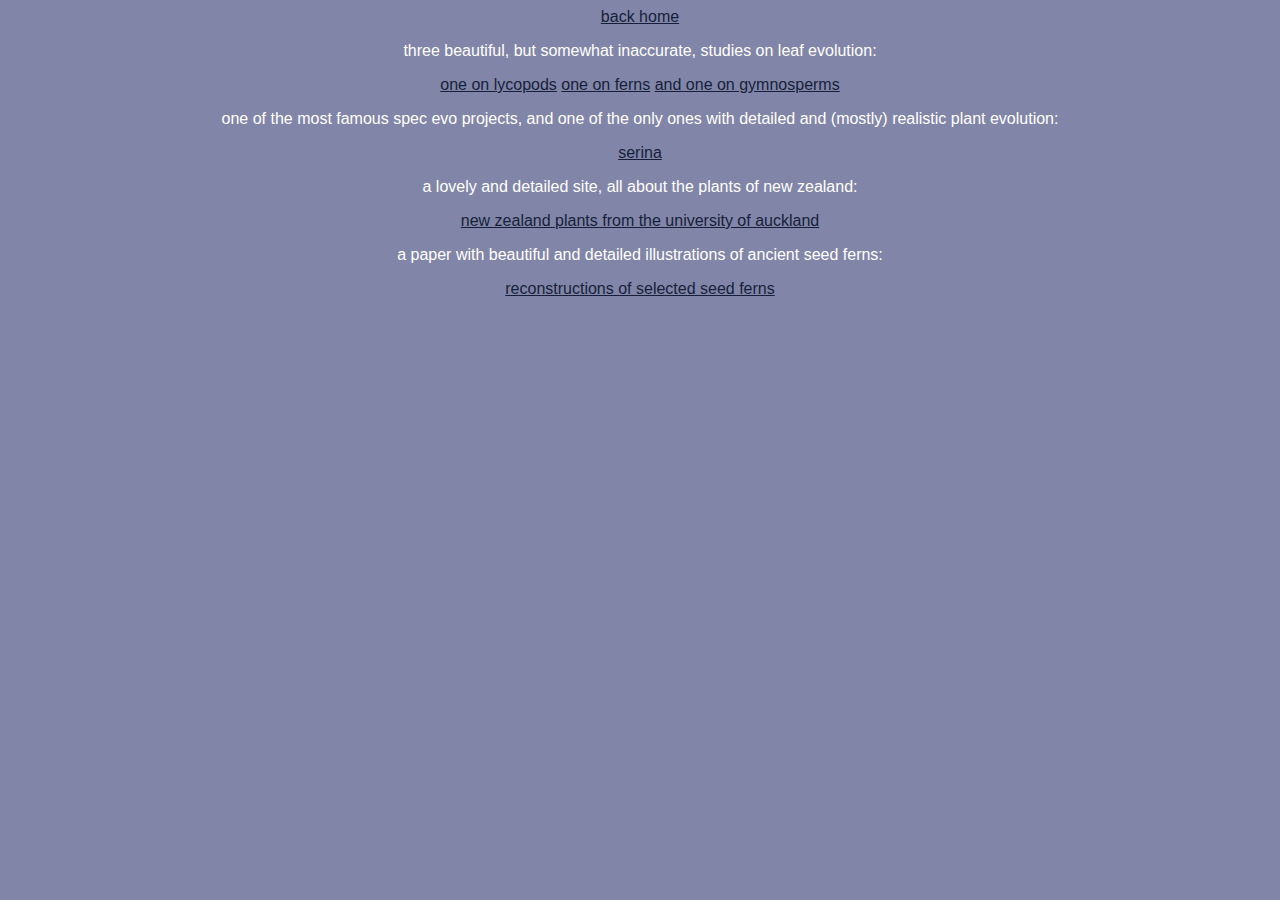
<file: cool-plant-web-sites.html>
<!doctype html>
<head>
  <title>eden's very cool and good list of fun plant web sites</title>
  <link href="https://eden-plant-lover.github.io/style.css" rel="stylesheet" />
</head>
<body>
  <a href="index.html">back home</a>
  <p>three beautiful, but somewhat inaccurate, studies on leaf evolution:</p>
  <a href="https://www.researchgate.net/publication/341823124_Leaf_Evolution_and_Classification_1_Lycopodiopsida">one on lycopods</a>
  <a href="https://www.researchgate.net/publication/346624639_Leaf_Evolution_and_Classification_2_Polypodiopsida">one on ferns</a>
  <a href="https://www.researchgate.net/publication/353091892_Leaf_Evolution_and_Classification_3_Gymnospermopsida">and one on gymnosperms</a>
  <p>one of the most famous spec evo projects, and one of the only ones with detailed and (mostly) realistic plant evolution:</p>
  <a href="https://sites.google.com/site/worldofserina/home">serina</a>
  <p>a lovely and detailed site, all about the plants of new zealand:</p>
  <a href="https://www.nzplants.auckland.ac.nz/en.html">new zealand plants from the university of auckland</a>
  <p>a paper with beautiful and detailed illustrations of ancient seed ferns:</p>
  <a href="https://www.researchgate.net/publication/254198391_Reconstructions_of_Selected_Seed_Ferns">reconstructions of selected seed ferns</a>
</body>
</file>
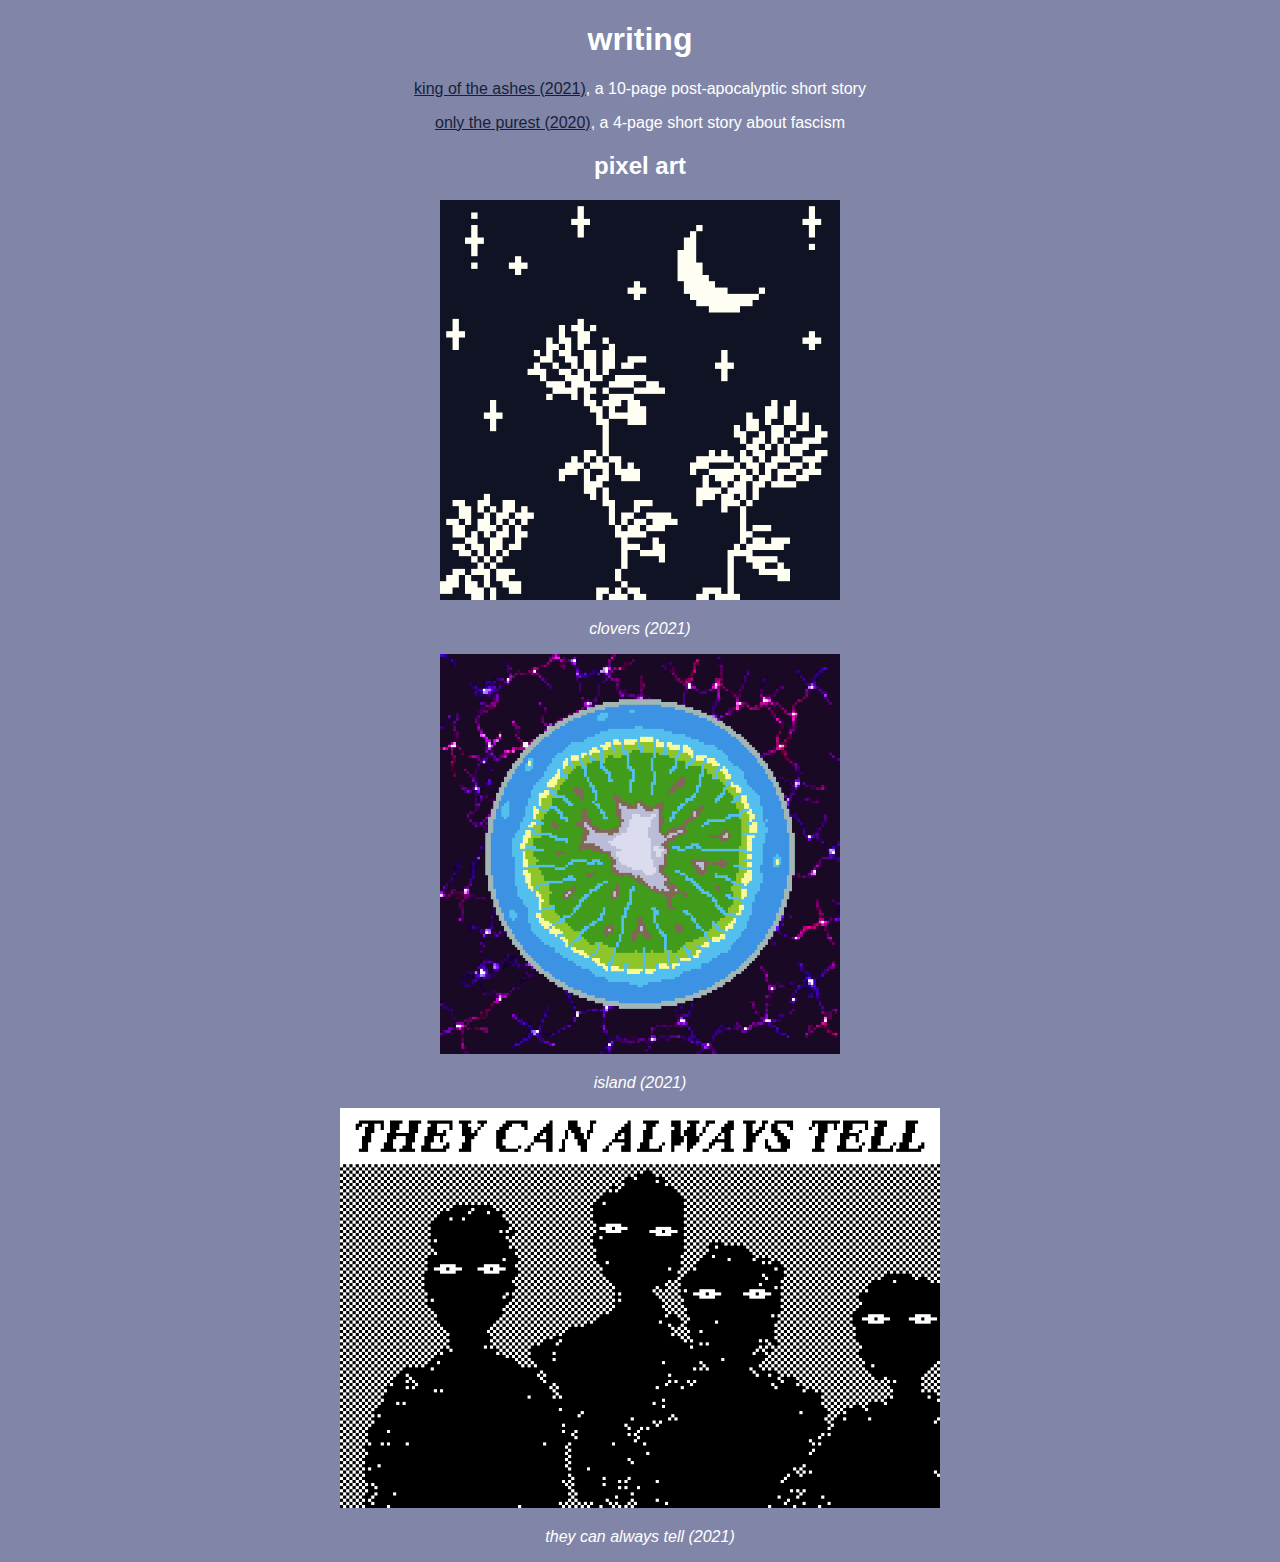
<file: works.html>
<!doctype html>
<head>
  <title>eden's very cool and good art</title>
  <link href="https://eden-plant-lover.github.io/style.css" rel="stylesheet" />
</head>
<body>
  <h1>writing</h1>
  <p><a href="https://docs.google.com/document/d/1K-Qk3w4ly45y2dbiTk3GXqpjRV2daHEZjKg7SjH3Ovk/edit?usp=sharing">king of the ashes (2021)</a>, a 10-page post-apocalyptic short story</p>
  <p><a href="https://docs.google.com/document/d/1YJtzaTobEJ82WZT6HatqspBJCDrRMW7OjcpOSWbftqA/edit?usp=sharing">only the purest (2020)</a>, a 4-page short story about fascism</p>
  <h2>pixel art</h2>
  <p><img src="clovers.png" height="400" /></p>
  <p><i>clovers (2021)</i></p>
  <p><img src="island.png" height="400" /></p>
  <p><i>island (2021)</i></p>
  <p><img src="fear.png" height="400" /></p>
  <p><i>they can always tell (2021)</i></p>
</body>
</file>
